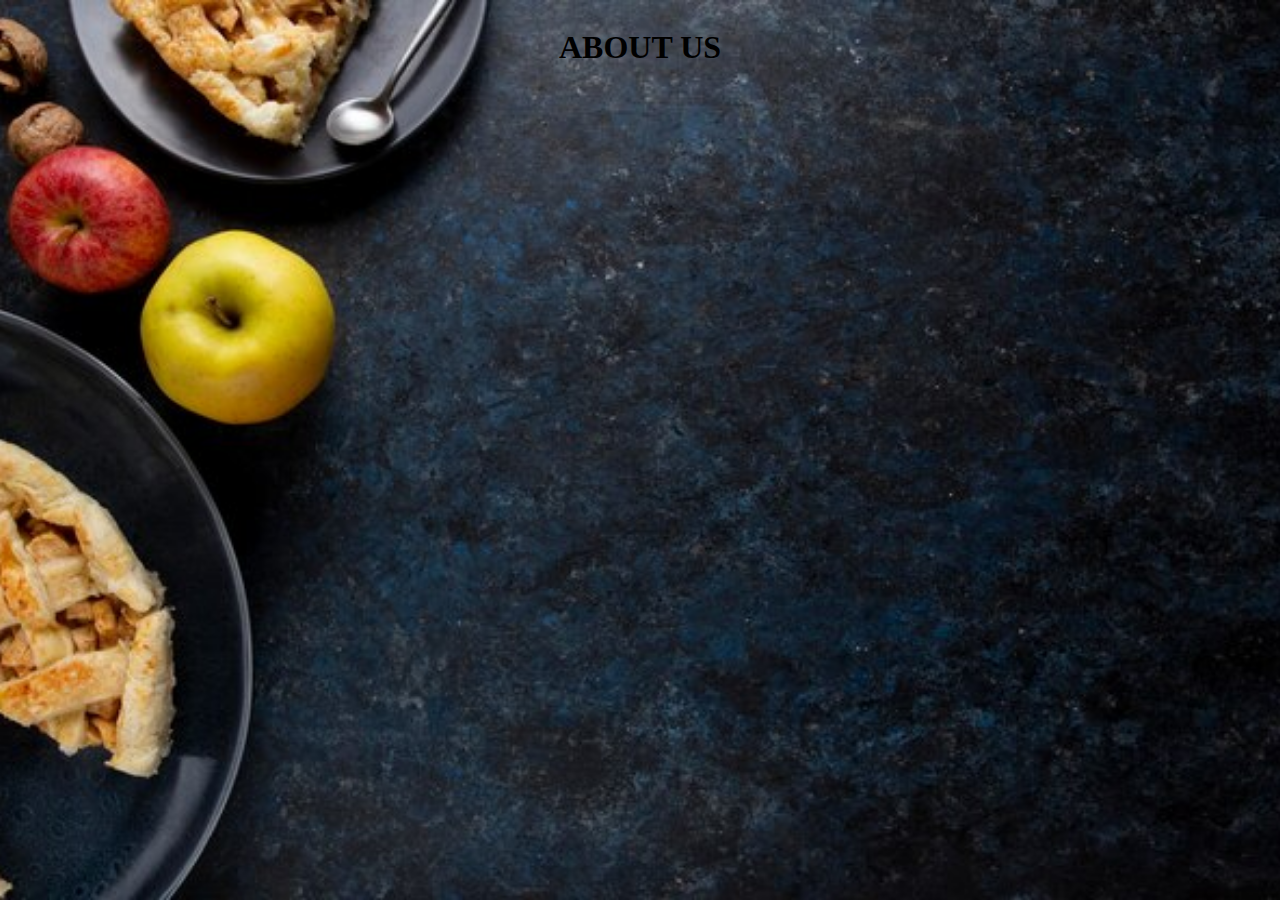
<file: frontend/aboutus.html>
<!DOCTYPE html>
<html lang="en">
<head>
    <meta charset="UTF-8">  
    <title>African delight</title>
    <link rel="stylesheet" href="aboutus.css">
</head>
<body>
    <section id="aboutus">
        <h1 class="section-header">ABOUT US</h1>
        <div class="about-wrapper">
      <section>
</body>
</htm>
</file>
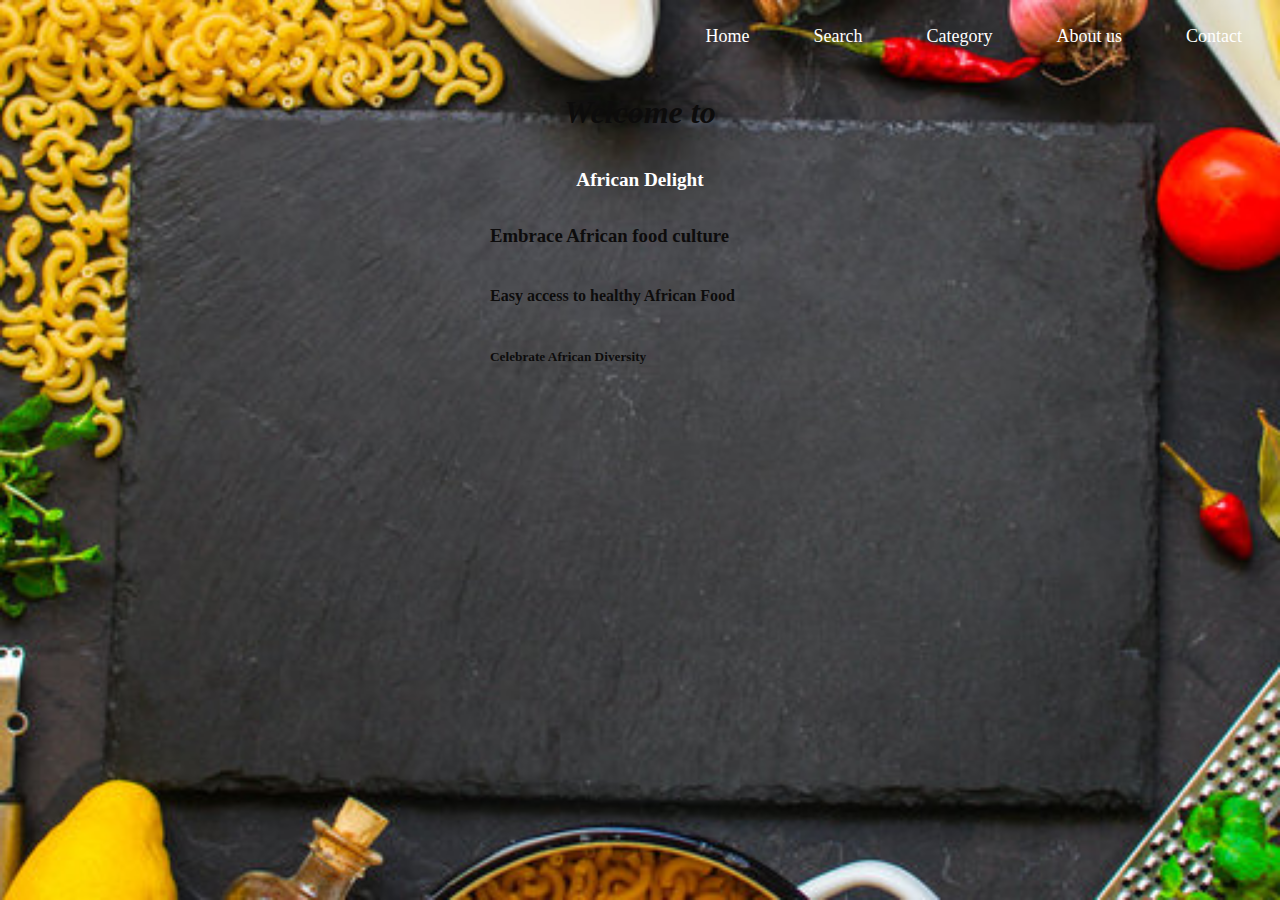
<file: frontend/homepage.html>
<!DOCTYPE html>
<html lang="en">
<head>
    <meta charset="UTF-8">  
    <title>African delight</title>
    <link rel="stylesheet" href="homepage.css">
</head>
<body>
    <nav class ="navbar">
        <ul class="navigation">
			<li><a href="#Home">Home</a></li>
			<li><a href="#Search">Search</a></li>
			<li><a href="#Category">Category</a></li>
			<li><a href="#About us">About us</a></li>
			<li><a href="#Contact">Contact</a></li>
		</ul>
    </nav>

	<section id="home">
		<div class="main">
            <h1>Welcome to</h1>
            <h2>African Delight</h2>
            <h3>Embrace African food culture</h3>
            <h4>Easy access to healthy African Food</h4>
            <h5>Celebrate African Diversity</h5>
              
        </div>
	</section>   
</body>
</html>
</file>
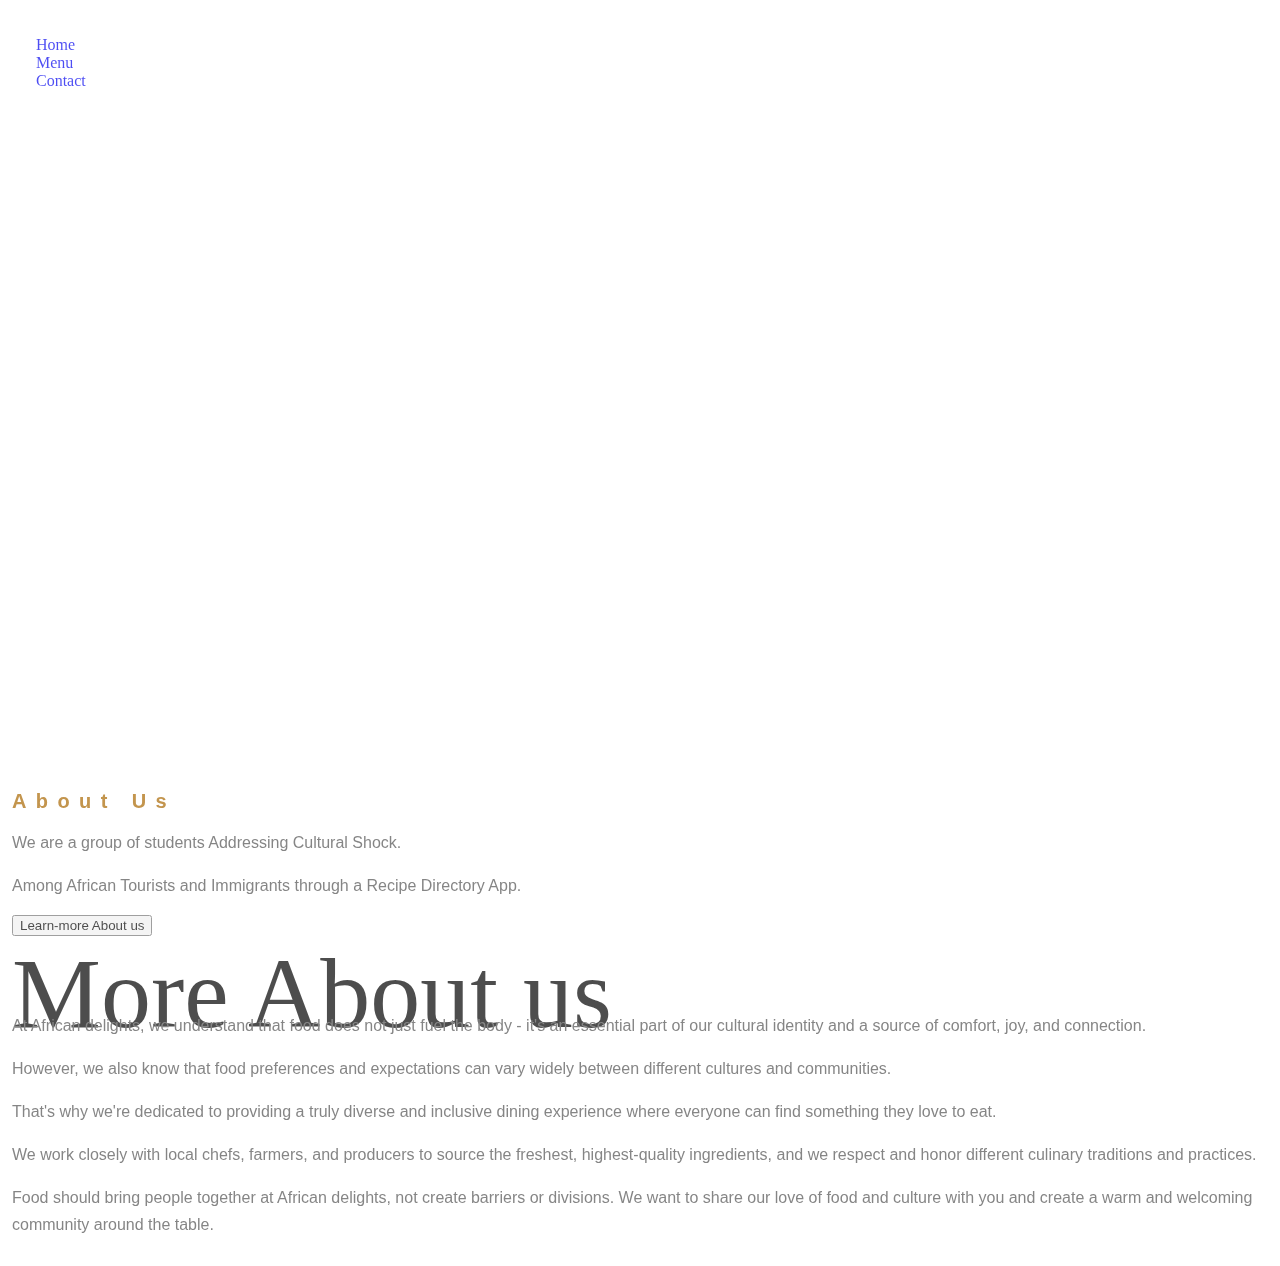
<file: webflask/templates/aboutus1.html>
<!DOCTYPE html>
<html id="full">
  <head>
    <title>About Us</title>
    <link rel="stylesheet" type="text/css" href="../static/about.css">
  </head>
  <body>
    <header>
      <nav>
        <ul>
          <li><a href="/africandelights/">Home</a></li>
          <li><a href="/africandelights/menu">Menu</a></li>
          <li><a href="/africandelights/contacts">Contact</a></li>
        </ul>
      </nav>
    </header>

    <section id="about-section">
      <h1>About Us</h1>
      <p>We are a group of students Addressing Cultural Shock.</p>
        <p>Among African Tourists and Immigrants through a Recipe Directory App.</p>

      <button id="learn-more-button">Learn-more About us </button>
    </section>

    <section id="learn-more-section">
      <h2>More About us</h2>
      <p>At African delights, we understand that food does not just fuel the body - it's an essential part of our cultural identity and a source of comfort, joy, and connection.</p>
      <p> However, we also know that food preferences and expectations can vary widely between different cultures and communities.</p>
      <p>That's why we're dedicated to providing a truly diverse and inclusive dining experience where everyone can find something they love to eat.</p>
      <p> We work closely with local chefs, farmers, and producers to source the freshest, highest-quality ingredients, and we respect and honor different culinary traditions and practices.</p>
      <p>Food should bring people together at African delights, not create barriers or divisions. We want to share our love of food and culture with you and create a warm and welcoming community around the table.</p>
    </section>

    <script src="../static/about.js"></script>
  </body>
</html>
</file>
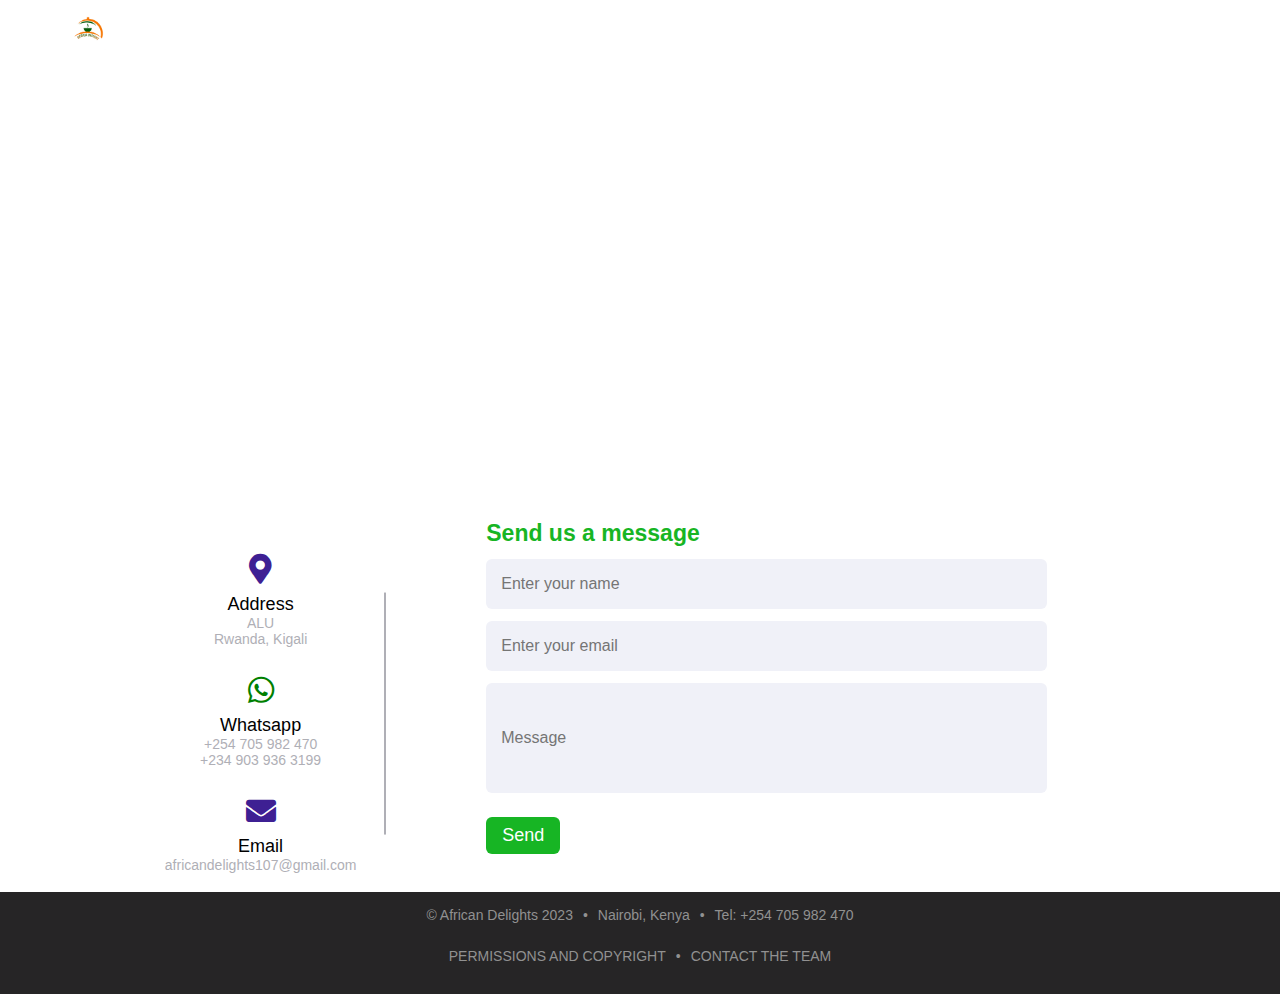
<file: webflask/templates/contact.html>
<!DOCTYPE html>
<!-- Contact Section -->
<html lang="en" dir="ltr">
  <head>
    <meta charset="UTF-8">
    <link rel="stylesheet" href="../static/contact.css">
    <!-- CDN Link -->
    <link rel="stylesheet" href="https://cdnjs.cloudflare.com/ajax/libs/font-awesome/5.15.2/css/all.min.css"/>
     <meta name="viewport" content="width=device-width, initial-scale=1.0">
   </head>
<body>
  <header>
    <nav>
      <div class="logo">
        <img src="../static/images/logo_image.jpg" alt="AD Logo" width="40px" height="40px" position="relative" style="margin-top: -20; margin-right: 10px;">
      </div>
      
      <div class="navigation-bar">
          <ul>
               <!-- <li class="active"><a href="index.html">Home<span class="underline"></span></a></li> -->
               <li><a href="/africandelights/">Home<span class="underline"></span></a></li>
               <li><a href="/africandelights/menu">Menu<span class="underline"></span></a></li>
               <li><a href="/africandelights/about">About<span class="underline"></span></a></li>
          </ul>
      </div>
    </nav>
  </header>

  <div class="container">
    <div class="content">
      <div class="left-side">
        <div class="address details">
          <i class="fas fa-map-marker-alt"></i>
          <div class="topic">Address</div>
          <div class="text-one">ALU</div>
          <div class="text-two">Rwanda, Kigali</div>
        </div>
        <div class="phone details">
          <i class="fab fa-whatsapp fa-1x" style="color:green"></i>
          <div class="topic">Whatsapp</div>
          <div class="text-one">+254 705 982 470</div>
          <div class="text-two">+234 903 936 3199</div>
        </div>
        <div class="email details">
          <i class="fas fa-envelope"></i>
          <div class="topic">Email</div>
          <div class="text-one"></div>
          <div class="text-two">africandelights107@gmail.com</div>
        </div>
      </div>
      <div class="right-side">
        <div class="topic-text">Send us a message</div>
        <!-- <p style="color:rgb(241, 241, 237); font-size: 19px; font-weight: 600;"> We would love to help you if you have any questions or comments!</p> -->
    <form id="contact-form" class="form-horizontal" role="form">
        <div class="input-box">
          <input type="text" placeholder="Enter your name" name="name" value="" required>
        </div>
        <div class="input-box">
          <input type="text" placeholder="Enter your email" name="email" value="" required>
        </div>
        <div class="input-box message-box">
            <input type="text" placeholder="Message" name="message" required>
        </div>
        
        <div class="button">
          <input type="button" value="Send" >
        </div>
      </form>
    </div>
    </div>
  </div>

  <!--Start Copy-Right-->
  <div class="copyright">
    
    <ul class="info">
        <li>&copy; African Delights 2023</li>
        <li>Nairobi, Kenya</li>
        <li>Tel: +254 705 982 470</li>
   </ul>
    <ul class="CTA">
        <li><a href="#">PERMISSIONS AND COPYRIGHT</a></li>
        <li><a href="#">CONTACT THE TEAM</a></li>
    </ul>
</div>
<!--End Copy-Right-->

</body>
</html>
</file>
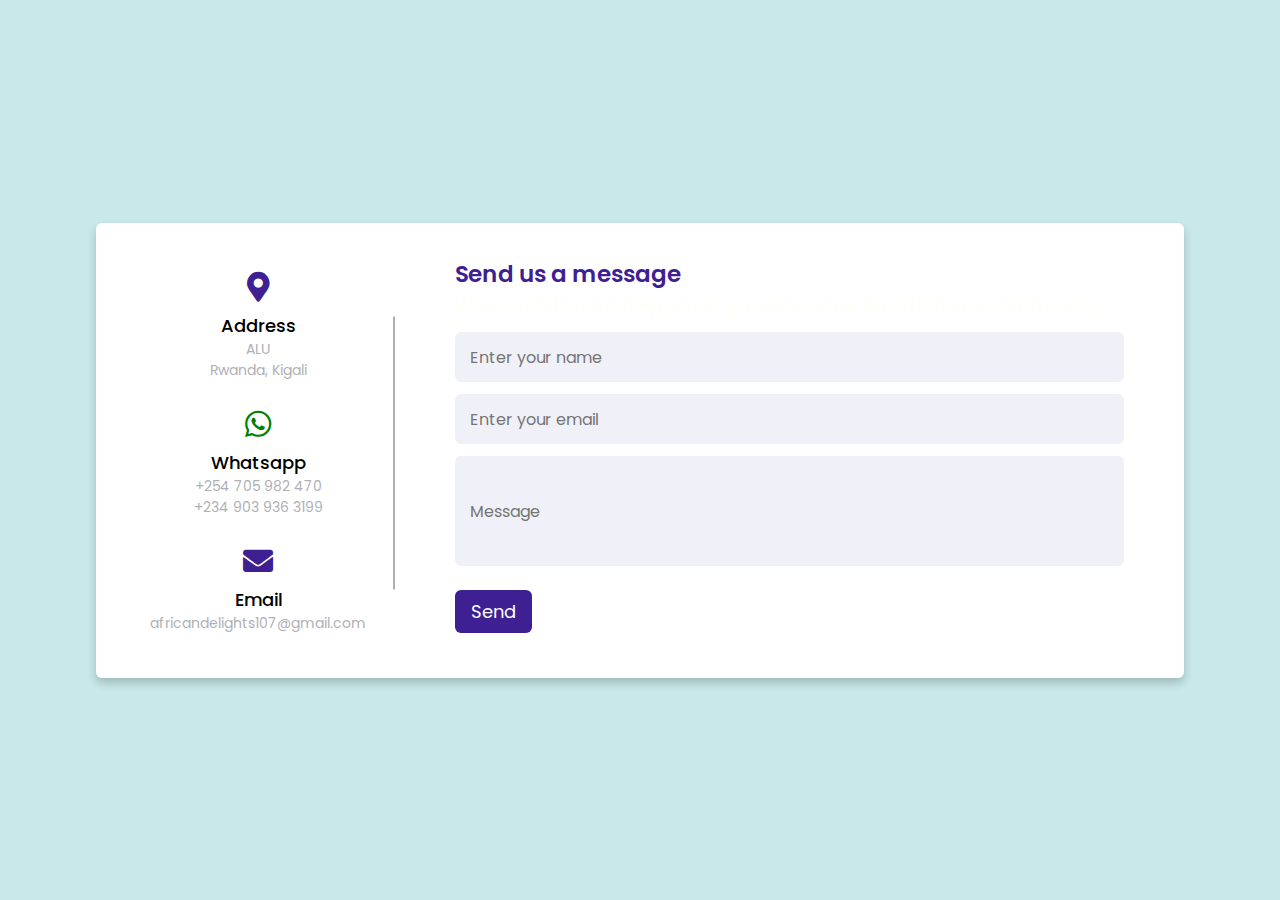
<file: backend/web_flask/food/templates/contact.html>
<!DOCTYPE html>
<!-- Contact Section -->
<html lang="en" dir="ltr">
  <head>
    <meta charset="UTF-8">
    <link rel="stylesheet" href="../static/style.css">
    <link rel="stylesheet" href="https://cdnjs.cloudflare.com/ajax/libs/font-awesome/5.15.2/css/all.min.css"/>
     <meta name="viewport" content="width=device-width, initial-scale=1.0">
   </head>
<body>
    <div class="burger">
      <div class="line1"></div>
      <div class="line2"></div>
      <div class="line3"></div>
    </div>
  <div class="container">
    <div class="content">
      <div class="left-side">
        <div class="address details">
          <i class="fas fa-map-marker-alt"></i>
          <div class="topic">Address</div>
          <div class="text-one">ALU</div>
          <div class="text-two">Rwanda, Kigali</div>
        </div>
        <div class="phone details">
          <i class="fab fa-whatsapp fa-1x" style="color:green"></i>
          <div class="topic">Whatsapp</div>
          <div class="text-one">+254 705 982 470</div>
          <div class="text-two">+234 903 936 3199</div>
        </div>
        <div class="email details">
          <i class="fas fa-envelope"></i>
          <div class="topic">Email</div>
          <div class="text-one"></div>
          <div class="text-two">africandelights107@gmail.com</div>
        </div>
      </div>
      <div class="right-side">
        <div class="topic-text">Send us a message</div>
        <p style="color:rgb(255, 255, 249); font-size: 19px; font-weight: 600;"> We would love to help you if you have any questions or comments!</p>
    <form id="contact-form" class="form-horizontal" role="form">
        <div class="input-box">
          <input type="text" placeholder="Enter your name" name="name" value="" required>
        </div>
        <div class="input-box">
          <input type="text" placeholder="Enter your email" name="email" value="" required>
        </div>
        <div class="input-box message-box">
            <input type="text" placeholder="Message" name="message" required>
        </div>
        
        <div class="button">
          <input type="button" value="Send" >
        </div>
      </form>
    </div>
    </div>
  </div>
</body>
</html>
</file>
<file: frontend/aboutus.css>
#aboutus{
    display: flex;
    flex-direction: column;
    height: 100%;
    top:0px;
    bottom:0px;
    justify-content: center;
    align-items: center;
    box-sizing: border-box;
    
}
#aboutus::before{
    content: "";
    position: absolute;
    top: 0;
    right: 0;
    background: url("about1.jpg") no-repeat center center/cover;
    height: 100%;
    width: 100%;
    z-index: -1;
    opacity: 1;
} 
  .h1 {
    text-align: center;
    margin: 0 auto;
    padding: 40px 0;
    font: 300 60px 'Oswald', sans-serif;
    color: #fff;
    text-transform: uppercase;
    letter-spacing: 6px;
  }
  
  .about-wrapper {
    display: flex;
    flex-direction: row;
    justify-content: space-between;
    margin: 0 auto;
    padding: 20px;
    position: relative;
    max-width: 840px;}
</file>
<file: frontend/homepage.css>
/* Navbar */
.navbar{
  list-style: none;
	background-color:none;
	text-align: right;
	margin: 0;
	padding: 0;
}

.navbar li{
  display: inline-block;
	margin: 0 10px;
}

.navbar li a{
  display: block;
	color: #fff;
	text-decoration: none;
	padding: 10px 20px;
  font-size: large;
}

.navbar li a:hover{
  background: #fff;
	color: #f40c0c;
}

/* Home Section */
#home{
    display: flex;
    flex-direction: column;
    height: 100%;
    top:0px;
    bottom:0px;
    justify-content: center;
    align-items: center;
    box-sizing: border-box;
    
}
#home::before{
    content: "";
    position: absolute;
    top: 0;
    right: 0;
    background: url("home3.jpg") no-repeat center center/cover;
    height: 900px;
    width: 100%;
    z-index: -1;
    opacity:20;
}
.main{
display: flex;
  flex-direction: column;
  justify-content: top;
  align-items: top;
  height: 100%;
  color: #0d0c0c;
}

.main :hover {
	background: #eeecec;
	color: #c01212;
}
.main h1 {
	font-family: snell;
  font-style: italic;
  text-align:center;
  font-size: 30;
  top: 60px;
  width: 300px;
 	
}
.main h2 {
	font-size: larger;
	color: #fff;
  text-align:center;
  top: 100px;
  width: 300px;
}
</file>
<file: webflask/static/about.css>
/* Start Meet the team section */

body {
    padding:0;
    margin-top:0;
    margin-bottom: 30;
    background-image: url(https://img.freepik.com/free-photo/plate-with-tableware-vegetables_23-2147694056.jpg?w=360&t=st=1682658405~exp=1682659005~hmac=87628b4ea5b2f847f57d0ee1beca80c2e2bfedbc6774f283603e13df91dcd3a3);
    background-repeat: no-repeat;
    background-attachment: fixed;
    background-position: center;
    background-size: cover;
    opacity: 0.7;


}
  
    .about__section {
    width:670px;
    margin:auto;
    margin-bottom: 50px;
    margin-top: 20px;
    
   
    
  }
  
   .about__section .about__slot {
    width:33%;
    box-sizing: border-box;
    background-color:transparent;
    border-right:none;
    border-top:none;
    margin: 1px;
    height:15vw;
    min-height:300px;
    min-width:220px;
    display:inline-block;
    vertical-align:top;
    text-align:center;
    cursor:pointer;
    position:relative;
    background-size:0% auto; 
    -webkit-transition:all 0.3s linear;
    background-position:center center;
    background-repeat:no-repeat;
    overflow:hidden;
  }
  
  .about__slot .bioText {
    opacity:0;
    color:rgba(242,242,242,0);
    pointer-events:none;
    position:absolute;
    top:350px;
    left:0;
    right:0;
    padding:10%;;
    padding-top:25px;
    padding-bottom:25px;
    width:80%;
    height:0;
    -webkit-transition:all 0.3s linear;
    margin:auto;
  } */
  
  .about__slot.bio .about__info {
    top:0px;
    bottom:220px;
    background-color:rgba(0,0,0,0.42);
    box-shadow:inset 0px -5px 10px 0 rgba(0,0,0,1);
  }
  
  .about__slot.bio .bioText  {
    opacity:1;
    border-radius:0;
   position:absolute;
    top:50px;
    padding-top:200px;
    left:0;
    right:0;
    bottom:0;
    width:80%;
    height:250px;
    color:rgba(255,255,255,1);
    background-color:rgba(42,42,42,0.7);
    z-index:8;
    margin:auto;
    font-family:sans-serif;
    overflow:auto;
  }
  
  .about__slot .about__info {
    position:absolute;
    left:0;
    bottom:0;
    top:225px;
    right:0;
    pointer-events:none;
    z-index:9;
    -webkit-transition:all 0.3s linear;
    
  }
  
  /*BOOM */
  .about__slot .headshot {
    margin:auto;
    margin-top:19px;
    width:172px;
    height:172px;
    border:10px double #424242;
    background-size:200px 200px;
    background-position:center 15%;
    border-radius:100%;
    box-shadow:0px 2px 10px 2px rgba(0,0,0,0.42);
    -webkit-transition:all 0.1s ease-in-out;
  }
  
  .about__slot.bio .headshot {
    -webkit-filter:blur(3px);
    opacity:1;
    width:100%;
    height:300px;
    border-radius:0;
    margin-top:0;
    background-size:375px 375px !important;
    border:0;
    top:0;
    left:0;
    bottom:0;
    right:0;
  
  }
  
  .about__slot .name {
    font-family:"Typo Grotesk",sans-serif;
    font-size:20px;
    font-weight:800;
    color:#a96700;
    margin-bottom:0px;
    margin-top:10px;
    
  }
  
  .about__slot .title {
     font-family:"Typo Grotesk",sans-serif;
    font-size:16px;
    font-weight:300;
    margin-top:5px;
    color:#ccc;
  }
  
  .about__slot.bio .name {
    color:#f5f5f5;
  }
  
  .about__section .about__slot:hover .headshot {
    opacity:1;
    width:100%;
    height:300px;
    border-radius:0;
    margin-top:0;
    background-size:325px 325px;
    border:0;
    top:0;
    left:0;
    bottom:0;
    right:0;
  }
  
  .about__section .about__slot:hover .name {
    color:#f5f5f5 !important;
  }
  
  .about__section .about__slot:hover .about__info {
      background-color:rgba(0,0,0,0.42);
  }
  
/* End meet the team section */

/*Start Global*/
* {
    box-sizing: border-box;
}
body {
    margin: 0;
    padding: 12px;
}


body.hide-scroll::-webkit-scrollbar {
    display: none;
}


a {
    text-decoration: none;
}


ul {
    margin: 0;
    padding: 0;
    list-style: none;
}


img {
    max-width: 100%;
}


h2 {
    font-family: 'Herr Von Muellerhoff', cursive;
    font-size: 100px;
    font-weight: normal;
    margin: 0 0 -55px;
}


h1, h3 {
    font-family: "Source Code Pro", sans-serif;
    font-size: 20px;
    font-weight: bold;
    letter-spacing: 9.4px;
    margin: 0 0 15px;
}


p {
    color: #515151;
    line-height: 27px;
}


.a-CTA {
    border-bottom: 2px solid #a96700;
    padding-bottom: 4px;
    letter-spacing: 1.5px;
    font-size: 18px;
}


.navigation-bar a {
    font-size: 1.7rem;
    color: var(--text-color);
    margin-left: 4rem;
    transition: .3s;

}

.navigation-bar a:hover,
.navigation-bar a.active {
    color: var(--main-color);
}

/*End Global*/




/*Start Mutual*/
p, .a-CTA, input, header .navigation-bar a, .copyright li, .contact .form form label, .contact .form form button {
    font-family: Cabin, sans-serif;
}
.fa-asterisk, .a-CTA, h1, header .navigation-bar a:hover, header nav.active .navigation-bar a:hover, footer .social-media .links a:hover, .copyright .info li a, .copyright .CTA li a:hover {
    color: #a96700;
}
header nav .navigation-bar .underline, header .text .button button:hover, .contact .form form button:hover, .contact .text i:hover {
    background-color: #a96700;
}
header .navigation-bar ul li, header .text, .about-us .text, .reservation .text, .menu .box-model, .menu .text, .fixed-image .text, footer, .copyright, .contact .text i {
    text-align: center;
}
header nav, header .navigation-bar ul, .about-us, .reservation, .about-us .image-container, .reservation .image-container, .menu, .menu .menu-image-container, footer .contact-container, .copyright ul, .contact {
    display: flex;
}
header nav .toggle, header nav .toggle span, header .navigation-bar, header .navigation-bar ul, .menu .box-model .close, footer .social-media .links a, .copyright .CTA li a {
    transition: .3s;
}
header, header nav .toggle span, header .navigation-bar a, header .text, header .text .arrow .left, header .text .arrow .right, .recipes, .menu .box-image-container, .fixed-image .text, .copyright, .copyright .arrow-up {
    position: relative;
}
header nav .toggle, header .navigation-bar .underline, header .text .arrow .left:after, header .text .arrow .right:after, header .svg-down, header .arrow-down, .recipes .text, .menu .box-model .close, .menu .box-model .arrow .arrow-right,.menu .box-model .arrow .arrow-left, .menu .box-image-container .box-image, .copyright .svg-up {
    position: absolute;
}
.recipes .text, .fixed-image .text, .menu .box-image-container, .menu .box-image-container .box-image {
    top: 50%;
    left: 50%;
    transform: translate(-50%,-50%);
}
header nav, header .navigation-bar a:hover .underline, header .navigation-bar li.active .underline, .menu .box-model, .menu .box-image-container, .menu .box-image-container .box-image {
    width: 100%;
}
button, .dots > div, header nav .toggle, header .arrow-down, .menu .box-model .close, .menu .box-model .arrow .arrow-right,.menu .box-model .arrow .arrow-left, .menu .menu-image-container .image img, footer .newsletter i, .copyright .arrow-up {
    cursor: pointer;
}
.dots .active, header nav.active, header nav.active .toggle.active span, header nav .toggle span, header .navigation-bar .underline, header .text .arrow .left, header .text .arrow .right, header .text .button button, .contact form button {
    background-color: #fff;
}
 h3, header .navigation-bar a, header .text span, .menu .box-model .close:hover, footer .text h2, footer .text p, footer .social-media .links a, .contact .text i, .contact .form form button {
    color: #fff;
}
header nav, header .navigation-bar.show, header .navigation-bar a:hover .underline, header .navigation-bar li.active .underline, header .text .arrow .left:after, .menu .box-model, .copyright .arrow-up {
    left: 0;
}
header .text .arrow .left:after, header .text .arrow .right:after, header .text span, footer .social-media .links a, footer .newsletter i, .copyright .arrow-up, .contact .text i, .contact .form form label {
    display: inline-block;
}
/*End Mutual*/


/*Start Home Page*/

/*Start Header*/
header {
    height: calc(70vh - 22px);
    background-size: cover;
    padding: 10px 70px;
    background-position: center;
    margin-bottom: 170px;
}
header nav {
    position: fixed;
    top: 0;
    padding: 36px 36px 20px;
    z-index: 20;
}
header nav .toggle {
    display: none;
    top: 26px;
    left: 20px;
    background-color: transparent;
    border: none;
    padding: 0;
    z-index: 21;
}
header nav .toggle:focus {
    outline: none;
}
header nav.active .toggle span {
    background-color: #000;
}
header nav .toggle.active {
    left: 32%;
}
header nav .toggle.active .first {
    top: 16px;
    transform: rotate(-45deg);
}
header nav .toggle.active .last {
    top: 0;
    transform: rotate(45deg);
}
header nav .toggle .hide {
    transition: 0s;
    visibility: hidden;
}
header nav .toggle span {
    display: block;
    width: 30px;
    height: 2px;
    border-radius: 40px;
}
header nav .toggle span:not(:last-of-type) {
    margin-bottom: 6px;
}
header nav .logo {
    flex-basis: 50%;
    padding-left: 20px;
}
header .navigation-bar.show {
    width: 40%;
}
header .navigation-bar.show a {
    color: #ccc !important;
}
header .navigation-bar.show a:hover {
    color: #fff !important;
}
header .navigation-bar ul li {
    flex: 1;
    padding: 0 10px;
}
header .navigation-bar a {
    text-decoration: none;
    transition: all .5s;
    font-size: 16px;
}
header nav.active .navigation-bar a {
    color: #000;
}
header .navigation-bar .underline {
    height: 2px;
    width: 0;
    left: 50%;
    bottom: -4px;
    transition: all .3s;
    display: block;
}

header .logo{
    height: 1px;
    width:1px;
    top: 10%;

}


header .text {
    top: 40%;
    margin-top: 0px;
    margin-left: 30px; 
}

header .text h1 {
    margin-bottom: 0;
    margin-top: 0;
    
}
header .text .arrow .left, header .text .arrow .right {
    height: 3px;
    width: 100px;
}
header .text .arrow .left {
    left: -4%;
}
header .text .arrow .right {
    right: -4%;
}
header .text .arrow .left:after, header .text .arrow .right:after {
    content: '';
    border: 10px solid transparent;
    border-left-color: #fff;
    top: -8px;
}
header .text .arrow .right:after {
    right: 0;
    border-color: transparent #fff transparent transparent;
}
header .text .arrow .fa-asterisk {
    vertical-align: super;
}
header .text span {
    font-family: "Source Code Pro", sans-serif;
    font-size: 15px;
    margin-bottom: 12px;
}
header .text .button button, .contact form button {
    border: none;
    padding: 9px 18px;
    letter-spacing: 2.4px;
    font-size: 12px;
    font-family: source_sans_problack, sans-serif;
    border-radius: 3px;
}
header .text .button button, .contact form button:focus {
    outline: none;
}



/*End Header*/

/*Start About-Us*/
.about-us, .reservation {
    padding: 60px;
}
.about-us .text, .reservation .text {
    flex: 50%;
    padding: 40px 52px 0 0;
}
.about-us .text h3, .reservation .text h3 {
    color: #000;
}
.about-us .text .fa-asterisk, .reservation .text .fa-asterisk {
    color: #9a9998;
}
.about-us .image-container, .reservation .image-container {
    justify-content: 20%;
}
.about-us .image, .reservation .image {
    margin-left: 20px;
}
/*End About-Us*/


/*Start Menu*/
.menu {
    padding: 60px;
}
.menu .box-model {
    display: none;
    position: fixed;
    height: 100%;
    top: 0;
    z-index: 20;
    background-color: rgba(0,0,0,.7);
}
.menu .box-model.active {
    display: block;
}
.menu .box-model.active body {
    overflow: hidden;
}
.menu .box-model .close {
    color: #ccc;
    right: 25px;
    top: 10px;
    z-index: 20;
}
.menu .box-model .arrow .arrow-right,.menu .box-model .arrow .arrow-left {
    width: 40px;
    height: 40px;
    right: 20px;
    top: 50%;
    border-right: 2px solid #fff;
    border-top: 2px solid #fff;
    transform: rotate(45deg);
    z-index: 20;
}
.menu .box-model .arrow .arrow-left {
    left: 20px;
    transform: rotate(-135deg);
}
.menu .box-image-container {
    height: 100%;
}
.menu .box-image-container .box-image img.active {
    animation: scale .5s;
}
@keyframes scale {
    from {transform: scale(0,0)}
    to {transform: scale(1,1)}
}
.menu .menu-image-container {
    flex-wrap: wrap;
    flex: 60%;
}
.menu .menu-image-container .image {
    margin: 0 20px 20px 0;
    flex: calc( 50% - 40px);
}
.menu .text {
    flex: 55%;
    padding: 40px 0 0 62px;
}
.menu .text h3 {
    color: #000;;
}
.menu .text .fa-asterisk {
    color: #9a9998;
}
/*End Menu*/



/*Start Footer*/
footer {
    background-color: #121212;
    padding: 60px 20px;
    width:100%
   
}
footer .text {
    max-width: 500px;
    margin: auto;
}
footer .text h2 {
    font-family: 'Source Sans Pro', sans-serif;
    font-size: 19px;
    letter-spacing: 1.9px;
    margin-bottom: 25px;
}
footer .text .fa-asterisk {
    font-size: 12px;
}
footer .text p {
    line-height: 27px;
}
footer .contact-container {
    padding: 40px 0;
    max-width: 2000px;
    margin: auto;
}
footer .contact-container > div {
    flex: 1;
}
footer .contact-container h3 {
    font-size: 19px;
    letter-spacing: 1.9px;
}
footer .social-media .links a {
    margin: 0 10px;
    font-size: 25px;
}
footer .newsletter input {
    padding: 10px;
    width: 270px;
    background-color: #eee;
    border: none;
    margin-left: -15px;
}
footer .newsletter i {
    margin-left: -40px;
    vertical-align: middle;
    font-size: 21px;
}
.copyright {
    padding: 15px 40px 30px;
    background-color: #262526;
}
.copyright .svg-up {
    top: 0;
    left: 50%;
    margin-left: -96px;
    margin-top: -50px;
}
.copyright .arrow-up {
    width: 40px;
    height: 30px;
    top: -45px;
    color: #fff;
    line-height: 1.9
}
.copyright ul {
    justify-content: center;
}
.copyright li {
    color: #919191;
    font-size: 14px;
}
.copyright li:not(:last-of-type):after {
    content: '•';
    margin: 10px;
}
.copyright .CTA {
    margin-top: 25px;
}
.copyright .CTA li a {
    color: #919191;
}

/*End Footer*/

/*End Home Page*/

/*Start Contact Page*/
.contact-header {
    background-image: url("https://res.cloudinary.com/abdel-rahman-ali/image/upload/v1535988526/contact-food.jpg");
    height: 40vh;
}
.contact {
    padding: 78px 40px;
}
.contact > div {
    flex: 50%;
}
.contact .text p {
    margin-bottom: 30px;
}
.contact .text i {
    width: 50px;
    height: 50px;
    background-color: #000;
    border-radius: 50%;
    line-height: 48px;
    font-size: 24px;
}
.contact .text h2 {
    font-family: source_sans_problack, sans-serif;
    font-size: 24px;
    color: #262626;
    letter-spacing: 2.4px;
    margin-bottom: 20px;
}
.contact .form {
    margin-left: 48px;
}
.contact .form form label {
    margin-bottom: 5px;
    color: #515151;
}
.contact .form form input, .contact .form form textarea {
    display: block;
    width: 100%;
    padding: 10px;
    margin-bottom: 24px;
    border-radius: 5px;
    border: 2px solid #D8D8D8;
    outline: none;
}
.contact .form form input:focus, .contact .form form textarea:focus {
    border-color: #a96700;
    box-shadow: 0 1px 1px #737373;
}
.contact .form form textarea {
    height: 212px;
    resize: none;
}
.contact .form form button {
    background-color: #262526;
    padding: 12px 30px;
    font-size: 12px;
}
/*End Contact Page*/

/*Start Home Page Responsive*/

@media (max-width: 1200px) {
    .menu, .about-us, .reservation {
        padding: 60px 40px;
    }
    .about-us .text, .reservation .text {
        padding: 0 32px 0 0;
    }
    .about-us .image-container, .reservation .image-container {
        align-items: center;
    }
    .menu .text {
        padding: 0 0 0 32px;
    }
}

@media (max-width: 992px) {
    body {
        padding: 0;
    }
    .dots {
        display: none;
    }
    header {
        height: calc(100vh - 10px);
    }
    header nav .logo {
        padding-left: 0;
    }
    .about-us {
        display: block;
        padding-top: 50px;
    }
    .about-us .text , .reservation .text {
        padding: 0 0 40px;
    }
    .about-us .image-container .image1, .reservation .image-container .image1 {
        margin-left: 0;
    }
    .menu {
        display: block;
        padding: 60px 20px 60px 40px;
    }
    .menu .text {
        padding: 20px 20px 0 0;
    }
    .reservation {
        display: block;
        padding: 30px 20px 60px;
    }
    .contact {
        display: block;
        padding: 78px 20px;
    }
    .contact .form {
        margin-left: 0;
        margin-top: 40px;
    }
}

@media (max-width: 768px) {
    header nav {
        display: block;
        text-align: center;
        left: 0;
        top: 0;
        width: 100%;
        padding-top: 25px;
    }
    header nav .toggle {
        display: block;
    }
    header .navigation-bar {
        position: fixed;
        top: 0;
        left: -174px;
        height: 100%;
        background-color: #262526;
        overflow: hidden;
        z-index: 20;
        padding: 40px;
    }
    header .navigation-bar ul {
        display: block;
        padding-top: 40px;
    }
    header .navigation-bar ul li {
        text-align: left;
        padding: 14px 0;
    }
    footer .contact-container {
        display: block;
    }
    footer .social-media {
        margin-bottom: 40px;
    }
    .copyright ul {
        display: block;
        margin-top: -20px;
    }
    .copyright li {
        margin-bottom: 5px;
    }
    .copyright li:not(:last-of-type):after {
        content: '';
    }

}

@media (max-width: 576px) {
    h3, h1 {
        font-size: 40px;
    }
    h2 {
        font-size:90px
    }
    header {
        padding: 0;
    }
    header nav .logo {
        padding-left: 0;
    }
    header nav .toggle.active {
        left: 36%;
    }
    header .navigation-bar.show {
        padding: 20px;
        width: 48%;
    }
    .about-us, .reservation {
        padding: 60px 20px;
    }
    .menu {
        padding: 60px 0 60px 20px;
    }
}
/*End Home Page Responsive*/
</file>
<file: webflask/static/contact.css>
/* Google Font CDN Link */
@import url('https://fonts.googleapis.com/css2?family=Poppins:wght@200;300;400;500;600;700&display=swap');
*{
  margin: 0;
  padding: 0;
  box-sizing:content-box;
  font-family: Cabin , sans-serif;
  
}

body {
  padding:0;
  margin-top:0;
  margin-bottom: 30;
  background-image: url(https://img.freepik.com/free-photo/elevated-view-fresh-vegetables-black-backdrop_23-2147917347.jpg?size=626&ext=jpg&ga=GA1.2.1885019555.1682969927&semt=ais);
  background-repeat: no-repeat;
  background-attachment: fixed;
  background-position: center;
  background-size: cover;
  }



.section-header {
    text-align: top;
    top:0%;
    margin: 0 auto;
    padding: 40px 0;
    font: 300 60px 'Oswald', sans-serif;
    color: #fff;
    text-transform: uppercase;
    letter-spacing: 6px;}

.container{
  width: 75%;
  background: transparent;
  border-radius: 0px;
  padding: 0px 0px 0px 0px;
  box-shadow: 0 0px 0px transparent;
  position:relative; left:140px; top:10px;
  margin-bottom: 20px;
  
}
.container .content{
  display: flex;
  align-items: right;
  justify-content: space-between;
  align-content: right;
  right:0%;
}
.container .content .left-side{
  width: 25%;
  height: 100%;
  display: flex;
  flex-direction: column;
  align-items: center;
  justify-content: center;
  margin-top: 15px;
  position: relative; left:10px; top:5px;
}
.content .left-side::before{
  content: '';
  position: absolute;
  height: 70%;
  width: 2px;
  right: -15px;
  top: 50%;
  transform: translateY(-50%);
  background: #afafb6;
}
.content .left-side .details{
  margin: 14px;
  text-align: center;
}
.content .left-side .details i{
  font-size: 30px;
  color: #3e2093;
  margin-bottom: 10px;
  
  
}
.content .left-side .details .topic{
  font-size: 18px;
  font-weight: 500;
}
.content .left-side .details .text-one,
.content .left-side .details .text-two{
  font-size: 14px;
  color: #afafb6;
}
.container .content .right-side{
  width: 75%;
  margin-left: 75px;
  position: relative; left:50px; top:0px;
}
.content .right-side .topic-text{
  font-size: 23px;
  font-weight: 600;
  color: #17b524;
}

.right-side .input-box{
  height: 50px;
  width: 80%;
  margin: 12px 0;
}
.right-side .input-box input,
.right-side .input-box textarea{
  height: 100%;
  width: 100%;
  border: none;
  outline: none;
  font-size: 16px;
  background: #F0F1F8;
  border-radius: 6px;
  padding: 0 15px;
  resize: none;
}
.right-side .message-box{
  min-height: 110px;
}
.right-side .input-box textarea{
  padding-top: 6px;
}
.right-side .button{
  display: inline-block;
  margin-top: 12px;
}
.right-side .button input[type="button"]{
  color: #fff;
  font-size: 18px;
  outline: none;
  border: none;
  padding: 8px 16px;
  border-radius: 6px;
  background: #17b524;
  cursor: pointer;
  transition: all 0.3s ease;
}
.button input[type="button"]:hover{
  background: #5029bc;
}

@media (max-width: 950px) {
  .container{
    width: 90%;
    padding: 30px 40px 40px 35px ;
  }
  .container .content .right-side{
   width: 75%;
   margin-left: 55px;
}
}
@media (max-width: 820px) {
  .container{
    margin: 40px 0;
    height: 100%;
  }
  .container .content{
    flex-direction: column-reverse;
  }
 .container .content .left-side{
   width: 100%;
   flex-direction: row;
   margin-top: 40px;
   justify-content: center;
   flex-wrap: wrap;
 }
 .container .content .left-side::before{
   display: none;
 }
 .container .content .right-side{
   width: 100%;
   margin-left: 0;
 }
}


a {
  text-decoration: none;
}


ul {
  margin: 0;
  padding: 0;
  list-style: none;
}


img {
  max-width: 100%;
}



p {
  color: #515151;
  line-height: 27px;
}


.a-CTA {
  border-bottom: 2px solid #a96700;
  padding-bottom: 4px;
  letter-spacing: 1.5px;
  font-size: 18px;
}



.navigation-bar a {
  font-size: 1.7rem;
  color: var(--text-color);
  margin-left: 4rem;
  transition: .3s;

}

.navigation-bar a:hover,
.navigation-bar a.active {
  color: var(--main-color);
}

p, .a-CTA, input, header .navigation-bar a, .copyright li {
  font-family: Cabin, sans-serif;
}
 .a-CTA, header .navigation-bar a:hover, header nav.active .navigation-bar a:hover,  .copyright .info li a, .copyright .CTA li a:hover {
  color: #a96700;
}
header nav .navigation-bar .underline, header .text .button button:hover {
  background-color: #a96700;
}
header .navigation-bar ul li{
  text-align: relative;
}

.copyright{
  text-align: center;
}
  

header nav, header .navigation-bar ul, .copyright ul {
  display: flex;
}
header nav .toggle, header nav .toggle span, header .navigation-bar, header .navigation-bar ul, .copyright .CTA li a {
  transition: .3s;
}
header, header nav .toggle span, header .navigation-bar a, header .text, .copyright{
  position: relative;
}
header nav .toggle, header .navigation-bar .underline {
  position: absolute;
}

header nav, header .navigation-bar a:hover .underline, header .navigation-bar li.active .underline {
  width: 100%;
}
header nav .toggle, .copyright .arrow-up {
  cursor: pointer;
}
header nav.active, header nav.active .toggle.active span, header nav .toggle span, header .navigation-bar .underline {
  background-color: #fff;
}
h3, header .navigation-bar a, header .text span {
  color: #fff;
}
header nav, header .navigation-bar.show, header .navigation-bar a:hover .underline, header .navigation-bar li.active .underline, .copyright .arrow-up {
  left: 0;
}
 header .text span, .copyright .arrow-up {
  display: inline-block;
}




/*Start Home Page*/

/*Start Header*/
header {
  height: calc(70vh - 22px);
  background-size: cover;
  padding: 10px 70px;
  background-position: center;
  margin-bottom: -400px;
}

/* header nav {
  position: fixed;
  top: 0;
  padding: 36px 36px 20px;
  z-index: 20;
} */
/* header nav .toggle {
  display: none;
  top: 26px;
  left: 20px;
  background-color: transparent;
  border: none;
  padding: 0;
  z-index: 21;
}
header nav .toggle:focus {
  outline: none;
}
header nav.active .toggle span {
  background-color: #000;
}
header nav .toggle.active {
  left: 32%;
}
header nav .toggle.active .first {
  top: 16px;
  transform: rotate(-45deg);
}
header nav .toggle.active .last {
  top: 0;
  transform: rotate(45deg);
}
header nav .toggle .hide {
  transition: 0s;
  visibility: hidden;
}
header nav .toggle span {
  display: block;
  width: 30px;
  height: 2px;
  border-radius: 40px;
}
header nav .toggle span:not(:last-of-type) {
  margin-bottom: 6px;
} */

header nav .logo {
  flex-basis: 50%;
  padding-left: 20px;
}
/* header .navigation-bar.show {
  width: 40%;
  display: flex;
} */
header .navigation-bar.show a {
  color: #ccc !important;
}
header .navigation-bar.show a:hover {
  color: #fff !important;
}
header .navigation-bar ul li {
  flex: 1;
  padding: 0 10px;
}
header .navigation-bar a {
  text-decoration: none;
  transition: all .5s;
  font-size: 16px;
}
header nav.active .navigation-bar a {
  color: #000;
}
header .navigation-bar .underline {
  height: 2px;
  width: 0;
  left: 50%;
  bottom: -4px;
  transition: all .3s;
  display: block;
}

header .logo{
  height: 1px;
  width:1px;
  top: 10%;

}


header .text {
  top: 40%;
  margin-top: 0px;
  margin-left: 30px; 
  
}




/*End Header*/

.copyright {
  padding: 15px 40px 30px;
  background-color: #262526;
}
.copyright .svg-up {
  top: 0;
  left: 50%;
  margin-left: -96px;
  margin-top: -50px;
}
.copyright .arrow-up {
  width: 40px;
  height: 30px;
  top: -45px;
  color: #fff;
  line-height: 1.9
}
.copyright ul {
  justify-content: center;
}
.copyright li {
  color: #919191;
  font-size: 14px;
}
.copyright li:not(:last-of-type):after {
  content: '•';
  margin: 10px;
}
.copyright .CTA {
  margin-top: 25px;
}
.copyright .CTA li a {
  color: #919191;
}

/*End Footer*/


@media (max-width: 992px) {
  body {
      padding: 0;}
  }

  header {
      height: calc(100vh - 10px);
  }
  header nav .logo {
      padding-left: 0;
  }
 

@media (max-width: 768px) {
  header nav {
      display: block;
      text-align: center;
      left: 0;
      top: 0;
      width: 100%;
      padding-top: 25px;
  }
  /* header nav .toggle {
      display: block;
  } */
  header .navigation-bar {
      position: fixed;
      top: 0;
      left: -174px;
      height: 100%;
      background-color: #262526;
      overflow: hidden;
      z-index: 20;
      padding: 40px;
  }
  header .navigation-bar ul {
      display: block;
      padding-top: 40px;
  }
  header .navigation-bar ul li {
      text-align: left;
      padding: 14px 0;
  }

  .copyright ul {
      display: block;
      margin-top: -20px;
  }
  .copyright li {
      margin-bottom: 5px;
  }
  .copyright li:not(:last-of-type):after {
      content: '';
  }

}

@media (max-width: 576px) {
  h3, h1 {
      font-size: 40px;
  }
  h2 {
      font-size:90px
  }
  header {
      padding: 0;
  }
  header nav .logo {
      padding-left: 0;
  }
  /* header nav .toggle.active {
      left: 36%;
  }
  header .navigation-bar.show {
      padding: 20px;
      width: 48%;
  } */

}
/*End Home Page Responsive*/
</file>
<file: backend/web_flask/food/static/style.css>
/* Google Font CDN Link */
@import url('https://fonts.googleapis.com/css2?family=Poppins:wght@200;300;400;500;600;700&display=swap');
*{
  margin: 0;
  padding: 0;
  box-sizing: border-box;
  font-family: "Poppins" , sans-serif;
}
body{
  min-height: 100vh;
  width: 100%;
  background: #c8e8e9;
  display: flex;
  align-items: center;
  justify-content: center;
}
.container{
  width: 85%;
  background: #fff;
  border-radius: 6px;
  padding: 20px 60px 30px 40px;
  box-shadow: 0 5px 10px rgba(0, 0, 0, 0.2);
}
.container .content{
  display: flex;
  align-items: center;
  justify-content: space-between;
}
.container .content .left-side{
  width: 25%;
  height: 100%;
  display: flex;
  flex-direction: column;
  align-items: center;
  justify-content: center;
  margin-top: 15px;
  position: relative;
}
.content .left-side::before{
  content: '';
  position: absolute;
  height: 70%;
  width: 2px;
  right: -15px;
  top: 50%;
  transform: translateY(-50%);
  background: #afafb6;
}
.content .left-side .details{
  margin: 14px;
  text-align: center;
}
.content .left-side .details i{
  font-size: 30px;
  color: #3e2093;
  margin-bottom: 10px;
}
.content .left-side .details .topic{
  font-size: 18px;
  font-weight: 500;
}
.content .left-side .details .text-one,
.content .left-side .details .text-two{
  font-size: 14px;
  color: #afafb6;
}
.container .content .right-side{
  width: 75%;
  margin-left: 75px;
}
.content .right-side .topic-text{
  font-size: 23px;
  font-weight: 600;
  color: #3e2093;
}
.right-side .input-box{
  height: 50px;
  width: 100%;
  margin: 12px 0;
}
.right-side .input-box input,
.right-side .input-box textarea{
  height: 100%;
  width: 100%;
  border: none;
  outline: none;
  font-size: 16px;
  background: #F0F1F8;
  border-radius: 6px;
  padding: 0 15px;
  resize: none;
}
.right-side .message-box{
  min-height: 110px;
}
.right-side .input-box textarea{
  padding-top: 6px;
}
.right-side .button{
  display: inline-block;
  margin-top: 12px;
}
.right-side .button input[type="button"]{
  color: #fff;
  font-size: 18px;
  outline: none;
  border: none;
  padding: 8px 16px;
  border-radius: 6px;
  background: #3e2093;
  cursor: pointer;
  transition: all 0.3s ease;
}
.button input[type="button"]:hover{
  background: #5029bc;
}

@media (max-width: 950px) {
  .container{
    width: 90%;
    padding: 30px 40px 40px 35px ;
  }
  .container .content .right-side{
   width: 75%;
   margin-left: 55px;
}
}
@media (max-width: 820px) {
  .container{
    margin: 40px 0;
    height: 100%;
  }
  .container .content{
    flex-direction: column-reverse;
  }
 .container .content .left-side{
   width: 100%;
   flex-direction: row;
   margin-top: 40px;
   justify-content: center;
   flex-wrap: wrap;
 }
 .container .content .left-side::before{
   display: none;
 }
 .container .content .right-side{
   width: 100%;
   margin-left: 0;
 }
}
</file>
